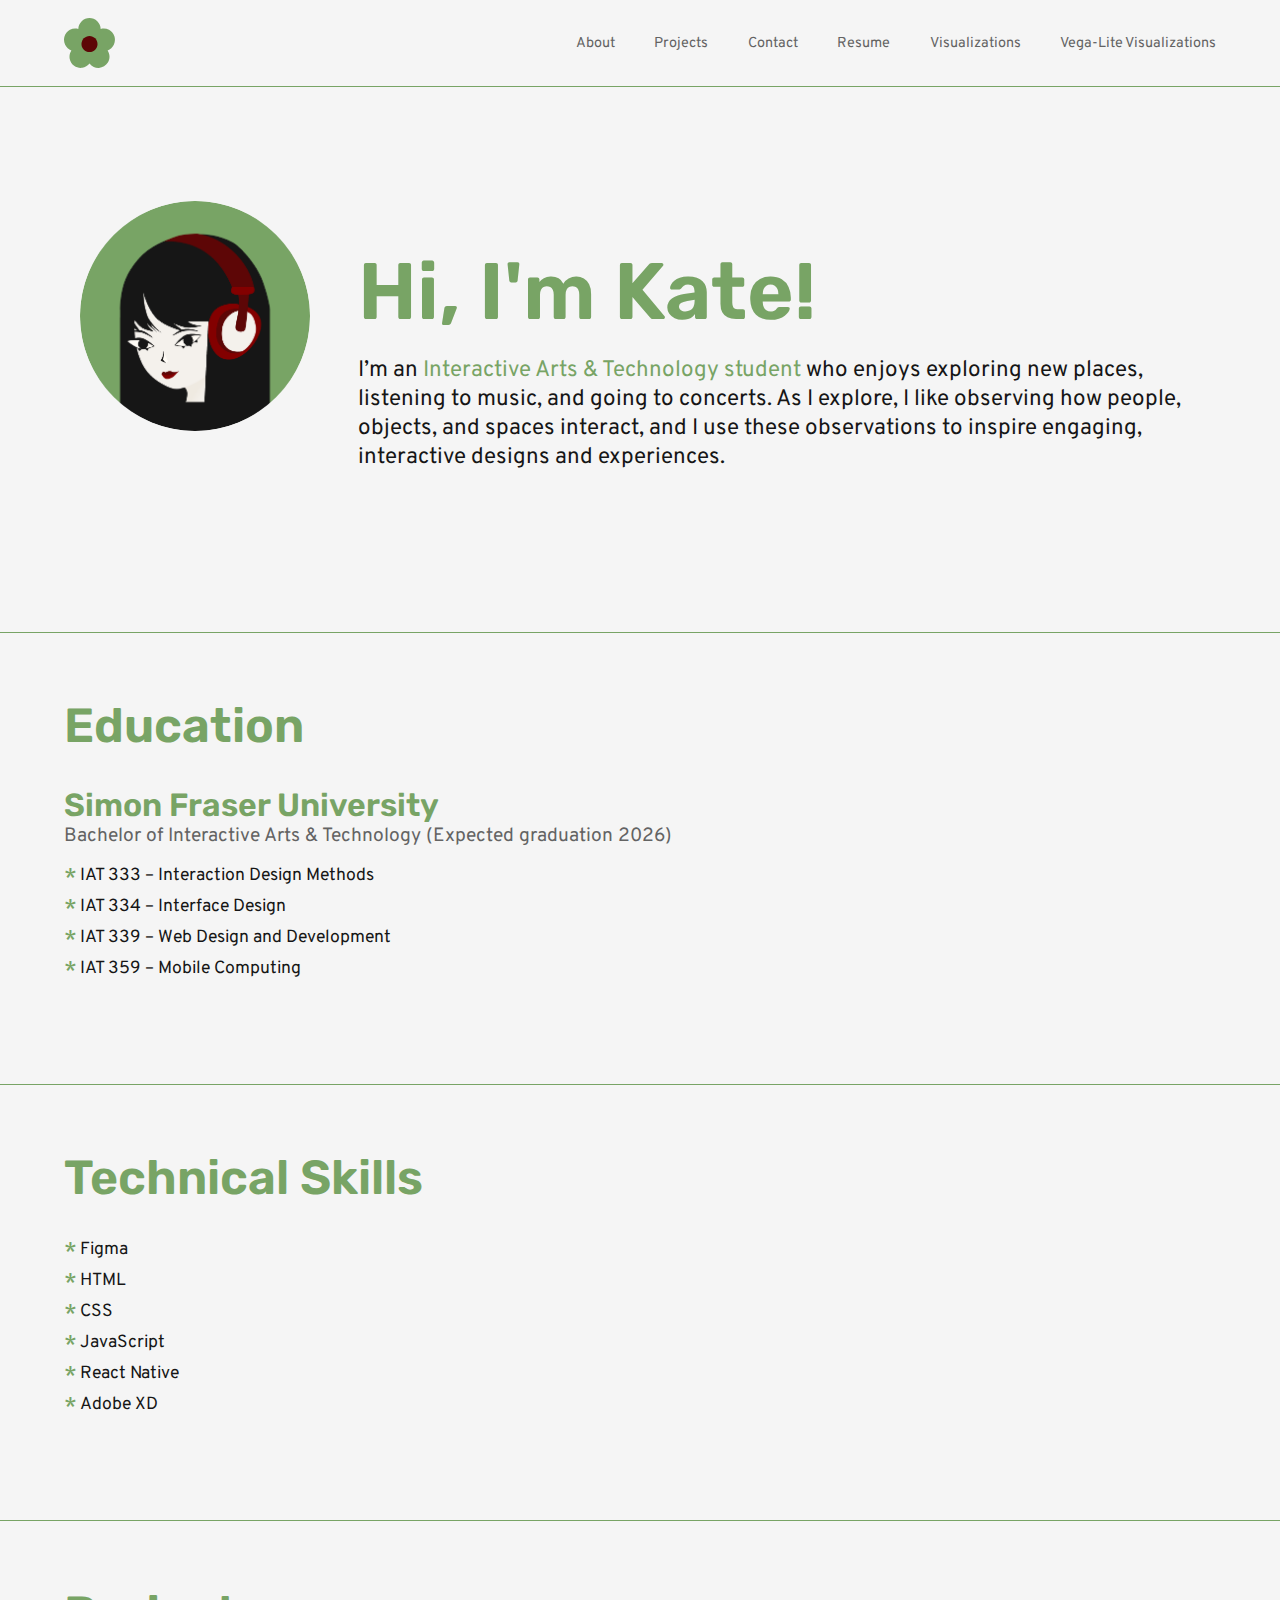
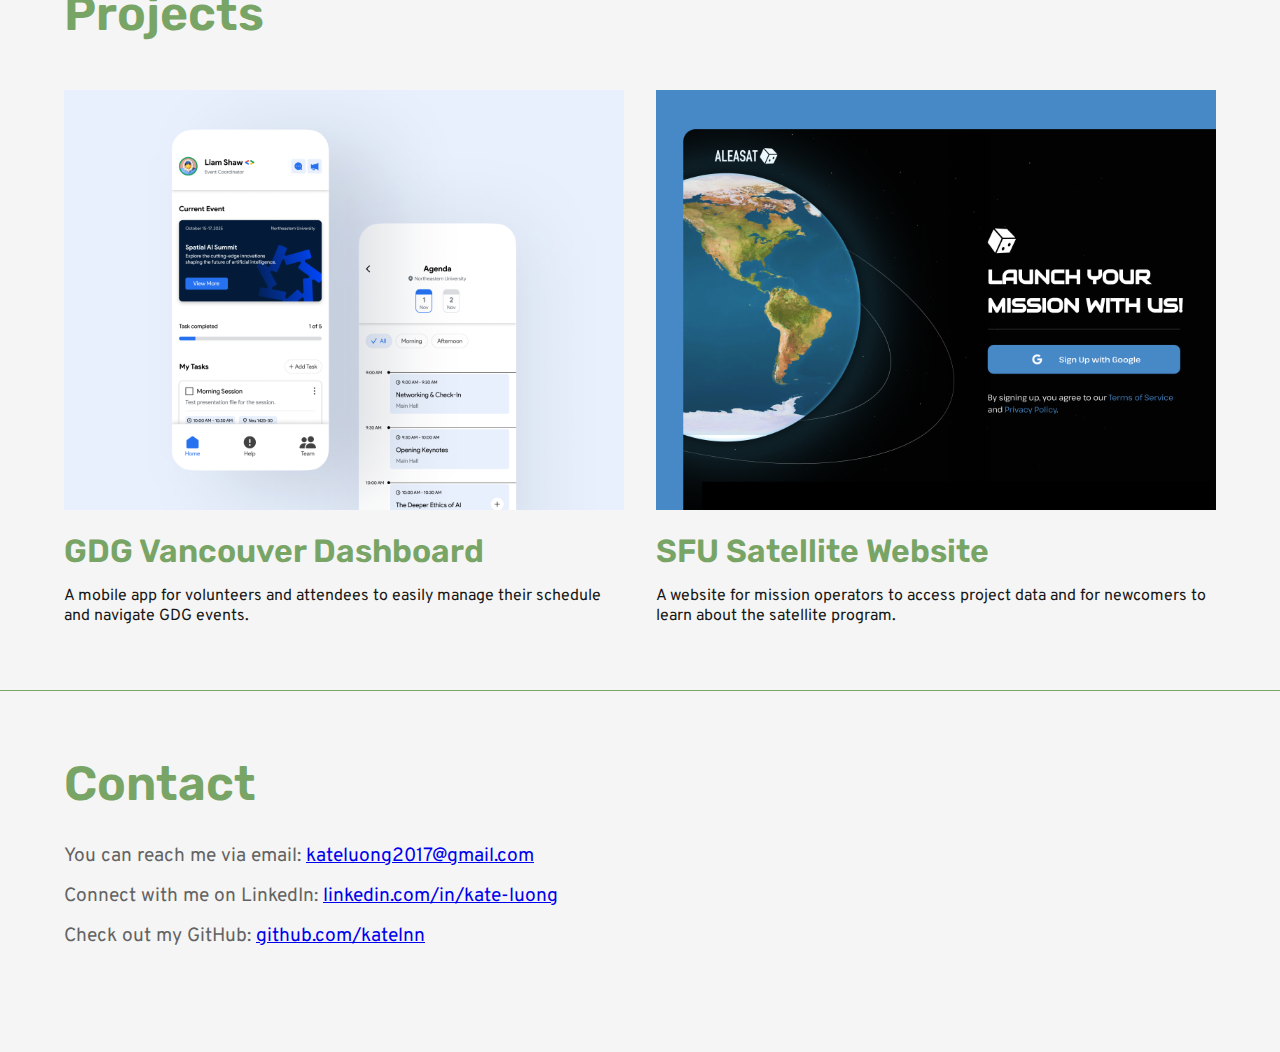
<file: index.html>
<!DOCTYPE html>
<html lang="en">

<head>
  <meta charset="UTF-8">
  <meta name="viewport" content="width=device-width, initial-scale=1.0"/>
  <title>KL Personal Website</title>
  <link href="style.css" rel="stylesheet">

  <!-- Fonts -->
  <link rel="preconnect" href="https://fonts.googleapis.com">
  <link rel="preconnect" href="https://fonts.gstatic.com" crossorigin>
  <link href="https://fonts.googleapis.com/css2?family=Rubik:wght@300;400;500;600;700&display=swap" rel="stylesheet">
  <link href="https://fonts.googleapis.com/css2?family=Overpass:wght@300;400;500;600;700&display=swap" rel="stylesheet">
</head>

<body>

  <!-- HEADER -->
  <header>
    <div class="header-box">
      <a class="logo-link-style" href="index.html">
        <img class="logo" src="flower-logo.svg" alt="Kate Luong Website Logo">
      </a>
      
      <nav class="main-nav-style">  
        <a class="nav-text" href="#about">About</a>
        <a class="nav-text" href="#projects">Projects</a>
        <a class="nav-text" href="#contact">Contact</a>
        <a class="nav-text" href="#resume">Resume</a>
        <a class="nav-text" href="visualizations.html">Visualizations</a>
        <a class="nav-text" href="vega-lite.html">Vega-Lite Visualizations</a>

      </nav>
    </div>

    <div class="home-banner">
      <img src="self-portrait.png" alt="Self Portrait of Kate" class="profile-img">
      <div class="home-text">
        <h1 class="home-h1">Hi, I'm Kate!</h1>
        <p>I’m an <span class="highlight">Interactive Arts & Technology student</span> who enjoys exploring new places,
          listening to music, and going to concerts. As I explore, I like observing how people, objects, and spaces
          interact, and I use these observations to inspire engaging, interactive designs and experiences.</p>
      </div>
    </div>
  </header>

  <!-- EDUCATION -->
  <section class="sub-section" id="education">
    <h2>Education</h2>
    <div class="sub-section-item">
      <h3>Simon Fraser University</h3>
      <p>Bachelor of Interactive Arts & Technology (Expected graduation 2026)</p>
      <ul>
        <li>IAT 333 – Interaction Design Methods</li>
        <li>IAT 334 – Interface Design</li>
        <li>IAT 339 – Web Design and Development</li>
        <li>IAT 359 – Mobile Computing</li>
      </ul>
    </div>
  </section>

  <!-- SKILLS -->
  <section class="sub-section" id="skills">
    <h2>Technical Skills</h2>
    <div class="sub-section-item">
      <ul>
        <li>Figma</li>
        <li>HTML</li>
        <li>CSS</li>
        <li>JavaScript</li>
        <li>React Native</li>
        <li>Adobe XD</li>
      </ul>
    </div>
  </section>
  
  <!-- PROJECTS -->
  <section id="projects">
    <h2>Projects</h2>
  
    <div class="projects-container">
      <div class="project">
        <a class="img-link" href="#" onclick="projectInProgress('GDG Vancouver Dashboard')">
          <img class="project-img" src="project1.png" alt="Project 1">
          <div class="overlay"></div>
        </a>
        <div class="caption">
          <h3>GDG Vancouver Dashboard</h3>
          <p>A mobile app for volunteers and attendees to easily manage their schedule and navigate GDG events.</p>
        </div>
      </div>
      
  
      <div class="project">
        <a class="img-link" href="#" onclick="projectInProgress('SFU Satellite Website')">
          <img class="project-img" src="project2.png" alt="Project 2">
          <div class="overlay"></div>
        </a>
        <div class="caption">
          <h3>SFU Satellite Website</h3>
          <p>A website for mission operators to access project data and for newcomers to learn about the satellite program.</p>
        </div>
      </div>
    </div>
  </section>
  
  <!-- CONTACT -->
<section class="sub-section" id="contact">
  <h2>Contact</h2>
  <div class="sub-section-item contact-info">
    <p>You can reach me via email: 
      <a href="mailto:kateluong2017@gmail.com">kateluong2017@gmail.com</a>
    </p>
    <p>Connect with me on LinkedIn: 
      <a href="https://www.linkedin.com/in/kate-luong-721865234/" target="_blank">linkedin.com/in/kate-luong</a>
    </p>
    <p>Check out my GitHub: 
      <a href="https://github.com/katelnn" target="_blank">github.com/katelnn</a>
    </p>
  </div>
</section>

<script src="main.js"></script>


</body>
</html>
</file>
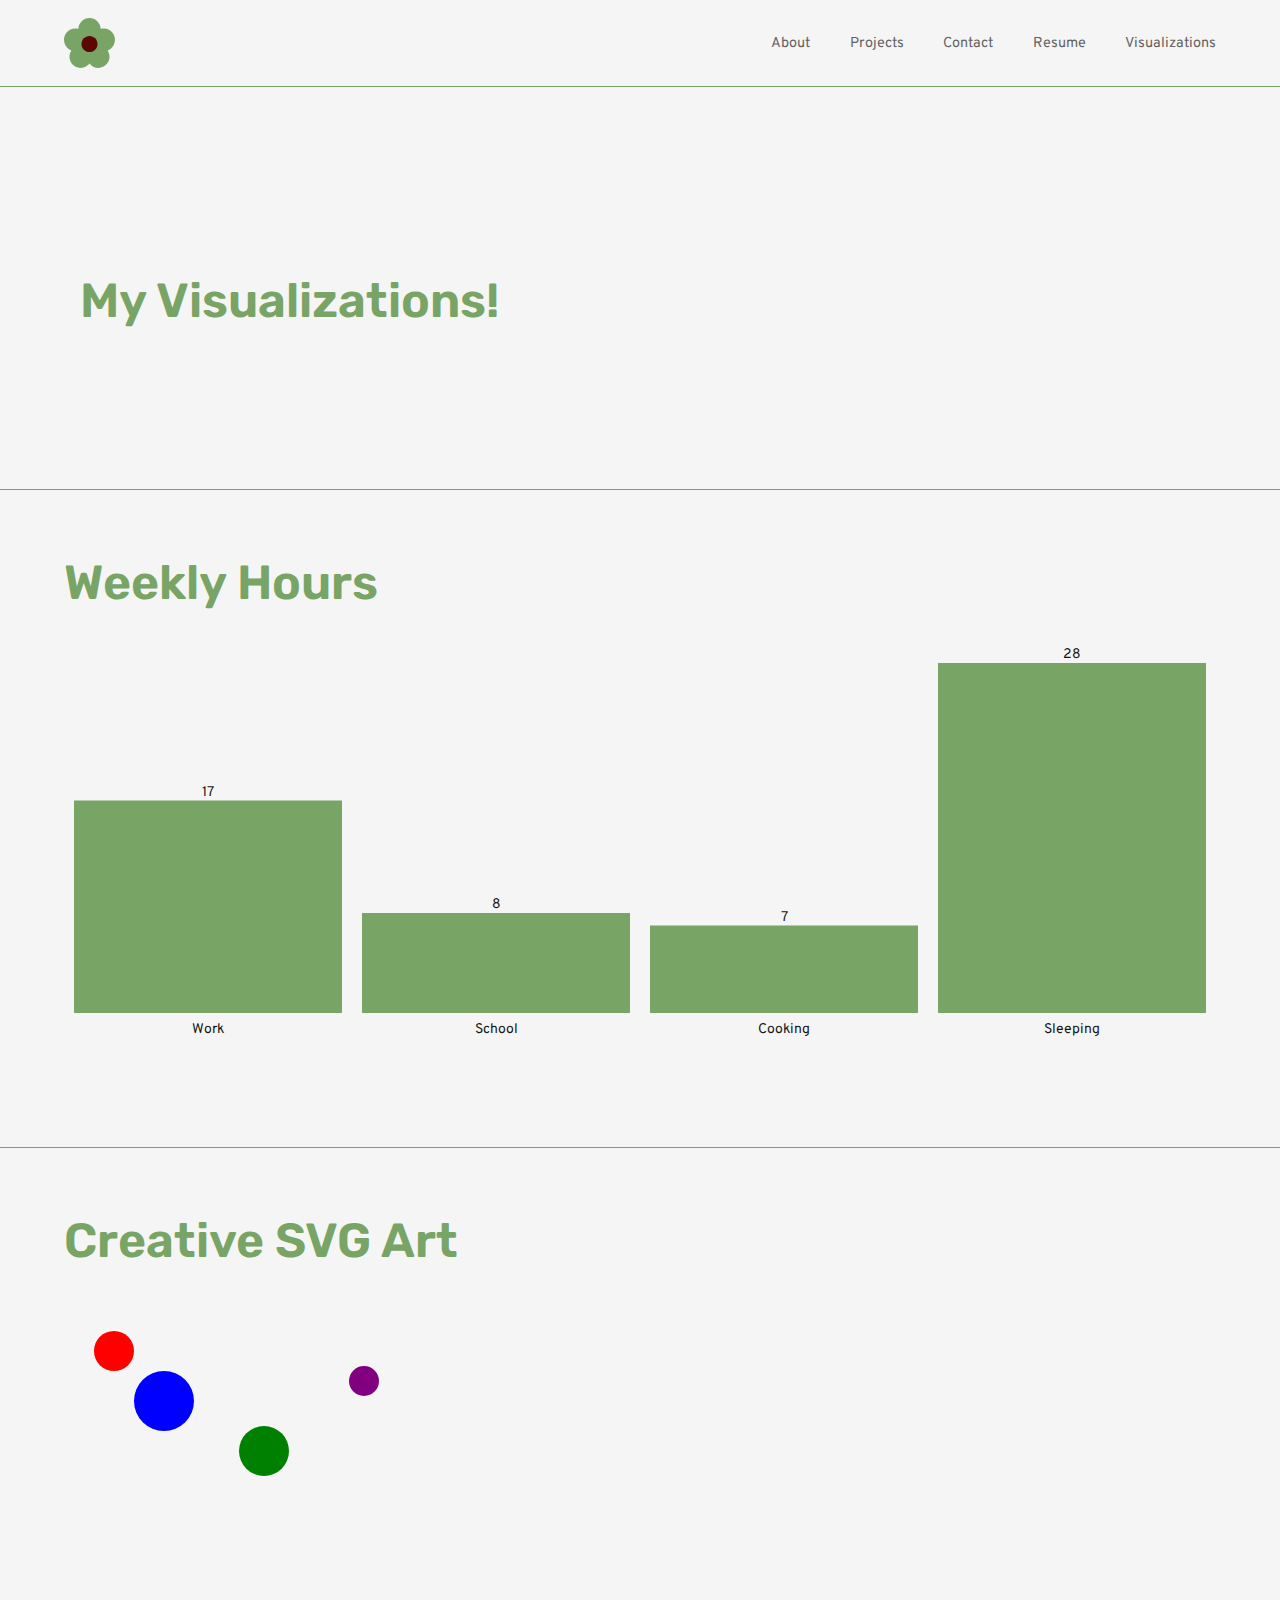
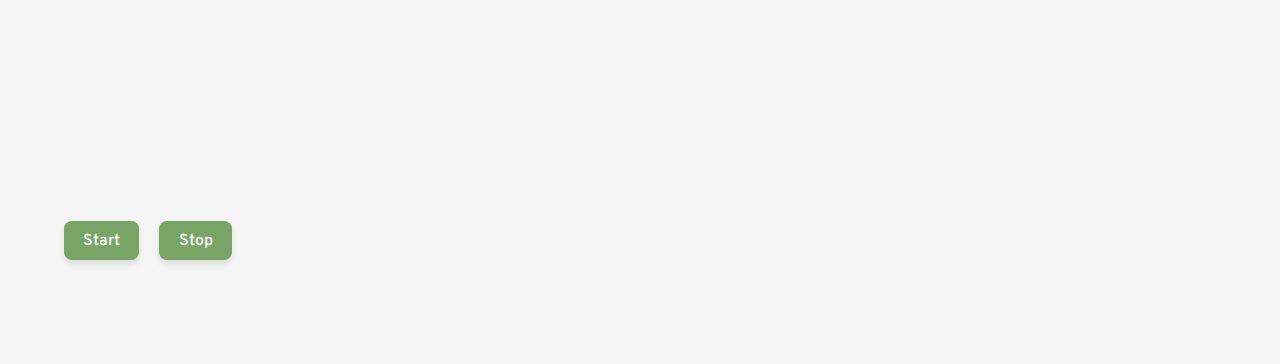
<file: visualizations.html>
<!DOCTYPE html>
<html lang="en">

<head>
  <meta charset="UTF-8">
  <meta name="viewport" content="width=device-width, initial-scale=1.0"/>
  <title>KL Visualizations</title>
  <link href="style.css" rel="stylesheet">

  <!-- Fonts -->
  <link rel="preconnect" href="https://fonts.googleapis.com">
  <link rel="preconnect" href="https://fonts.gstatic.com" crossorigin>
  <link href="https://fonts.googleapis.com/css2?family=Rubik:wght@300;400;500;600;700&display=swap" rel="stylesheet">
  <link href="https://fonts.googleapis.com/css2?family=Overpass:wght@300;400;500;600;700&display=swap" rel="stylesheet">
</head>

<body>

  <!-- HEADER -->
  <header>
    <div class="header-box">
      <a class="logo-link-style" href="index.html">
        <img class="logo" src="flower-logo.svg" alt="Kate Luong Website Logo">
      </a>
      <nav class="main-nav-style">  
        <a class="nav-text" href="index.html#about">About</a>
        <a class="nav-text" href="index.html#projects">Projects</a>
        <a class="nav-text" href="index.html#contact">Contact</a>
        <a class="nav-text" href="index.html#resume">Resume</a>
        <a class="nav-text" href="visualizations.html">Visualizations</a>
      </nav>
    </div>

    <div class="home-banner">
        <div class="home-text">
          <h2 class="home-h1">My Visualizations!</h2>
        </div>
      </div>
  </header>

  <!-- WEEKLY HOURS BAR CHART -->
  <section class="sub-section" id="weekly-hours">
    <h2>Weekly Hours</h2>
    <div class="sub-section-item">
      <svg id="main-svg" width="100%" height="400"></svg>
    </div>
  </section>

  <!-- CIRCLES ANIMATION -->
  <section class="sub-section" id="creative-art">
    <h2>Creative SVG Art</h2>
    <div class="sub-section-item">
      <svg id="creative-svg" width="600" height="400"></svg>
      <br/>
      <input type="button" value="Start" onclick="startAnimation()" />
      <input type="button" value="Stop" onclick="stopAnimation()" />
    </div>
  </section>
  

  <script src="main.js"></script>
  <script src="vis.js"></script>
</body>
</html>
</file>
<file: style.css>
:root {
    --black: #161616; 
    --green: #78A465;
    --grey: #F5F5F5;
    --lightgrey: #636363;
  }
  
  body {
    font-family: 'Overpass', sans-serif;
    font-weight: 400; 
    background-color: var(--grey);
    margin: 0;
  }
  
  h1, h2, h3, h4 {
    font-family: 'Rubik', sans-serif;
    font-weight: 600;
    margin: 0;
    color: var(--green);
  }
  
  h1 { font-size: 5rem; }
  h2 { font-size: 3rem; }
  h3 { font-size: 2rem; }
  h4 { font-size: 1.5rem; }
  
  p {
    margin: 0;
    color: var(--black);
    max-width: 100%;
  }
  
  /* Header */
  .header-box {
    display: flex;
    align-items: center;
    position: fixed;
    width: 100%;
    background-color: var(--grey);
    z-index: 2;
    border-bottom: solid 0.1rem var(--green);
    padding: 0.5rem 0;
  }
  
  .logo {
    max-width: 100%;
    height: auto;
    width: 50%;
    margin-right: 1%;
    margin-top: 6%;
  }
  
  .logo-link-style {
    transition: 0.5s ease;
    padding-left: 5%;
    width: 8%;
  }
  
  .logo-link-style:hover, 
  .logo-link-style:focus {
    transform: scale(1.1);
  }
  
  /* Navigation */
  .main-nav-style {
    display: flex;
    flex-direction: row;
    gap: 4%;
    flex: 2;
    justify-content: flex-end;
    padding: 2% 5%;
  }
  
  .main-nav-style a {
    font-size: 0.9rem;
    text-decoration: none;
    color: var(--lightgrey);
    transition: color 0.5s;
    display: flex;
    align-items: center;
  }
  
  .main-nav-style a:hover, 
  .main-nav-style a:focus {
    color: var(--green);
  }
  
  /* Home banner */
  .home-h1 {
    margin-top: 10%;
  }
  
  .home-banner {
    display: flex;               
    align-items: center;         
    /* justify-content: center;      */
    gap: 3rem;                   
    padding: 10rem 5rem; 
  }
  
  .home-banner .profile-img {
    width: 230px;
    height: 230px;
    border-radius: 50%;
    /* object-fit: cover; */
    /* flex-shrink: 0;               */
  }
  
  .home-text {
    flex: 1;
    max-width: 100%;            
  }
  
  
  .home-banner p {
    color: var(--black);
    font-size: 1.4rem;
    margin-top: 2%;
    width: 100%;
    font-size: 1.4rem;
  }

  
  .highlight {
    color: var(--green);
    font-weight: 400;
  }
  
  /* Sections */
  .sub-section {
    padding: 4rem 4rem;
    border-top: solid 0.1rem var(--green);
  }
  
  .sub-section h2 {
    margin-bottom: 2rem;
  }
  
  .sub-section-item {
    margin-bottom: 2.5rem;
  }
  
  .sub-section-item p {
    font-size: 1.2rem;
    color: var(--lightgrey);
    margin-bottom: 1rem;
  }
  
  .sub-section-item ul {
    list-style: none;
    padding-left: 0;
    margin-top: 0.5rem;
  }
  
  .sub-section-item ul li {
    position: relative;
    padding-left: 1rem;
    font-size: 1.1rem;
    color: var(--black);
    margin-bottom: 0.5rem;
  }
  
  .sub-section-item ul li::before {
    content: "*";
    position: absolute;
    left: 0;
    color: var(--green);
    font-size: 1.5rem;
  }
  
  /* Projects */
  #projects {
    padding: 4rem 4rem;
    border-top: solid 0.1rem var(--green);
  }
  
  .projects-container {
    display: flex;
    gap: 2rem;
    /* justify-content: center; */
    flex-wrap: wrap;
  }
  
  .project {
    flex: 1 1 45%;
    max-width: 100%;
    margin-top: 3rem;
  }
  
  .project-img {
    width: 100%;
    display: block;
    height: auto;
  }
  
  .img-link {
    position: relative;
    display: inline-block;
    width: 100%;
    margin-bottom: 1rem;
  }
  
  .overlay {
    position: absolute;
    top: 0;
    left: 0;
    width: 100%;
    height: 100%;
    background-color: var(--green);
    opacity: 0; 
    transition: opacity 0.5s ease;
  }
  
  .img-link:hover .overlay {
    opacity: 0.7; 
  }

  .caption h3 {
    margin-bottom: 1rem;
  }


  /* Visualization Page */
  
.sub-section-item svg {
    width: 100%;
    height: auto;
    max-height: 500px; 
    display: block;
  }
  
.sub-section-item input[type="button"] {
    background-color: var(--green);
    color: #fff;
    border: none;
    border-radius: 8px;
    padding: 0.6rem 1.2rem;
    font-size: 1rem;
    font-family: 'Overpass', sans-serif;
    font-weight: 500;
    cursor: pointer;
    margin-right: 1rem;
    transition: all 0.3s ease;
    box-shadow: 0 4px 6px rgba(0,0,0,0.1);
}

.sub-section-item input[type="button"]:hover {
    background-color: #5d874c;
    transform: scale(1.05);
    box-shadow: 0 6px 8px rgba(0,0,0,0.15);
}

.sub-section-item input[type="button"]:active {
    transform: scale(0.98);
    box-shadow: 0 3px 4px rgba(0,0,0,0.1);
}

  
  /* Responsive */
  @media (max-width: 768px) {
    .home-banner {
        flex-direction: column;    
        text-align: center;
      }
    
      .home-text {
        max-width: 100%;
      }

      .home-text p{
        max-width: 100%;
      }

      .home-h1 {
        margin-bottom: 2rem;
      }
  
    /* .profile-img {
      margin-bottom: 2rem;
    } */
  
    .sub-section {
      padding: 3rem 5%;
    }
  
    #projects {
      padding: 3rem 5%;
    }
  
    .project {
      flex: 1 1 100%;
    }
  }
</file>
